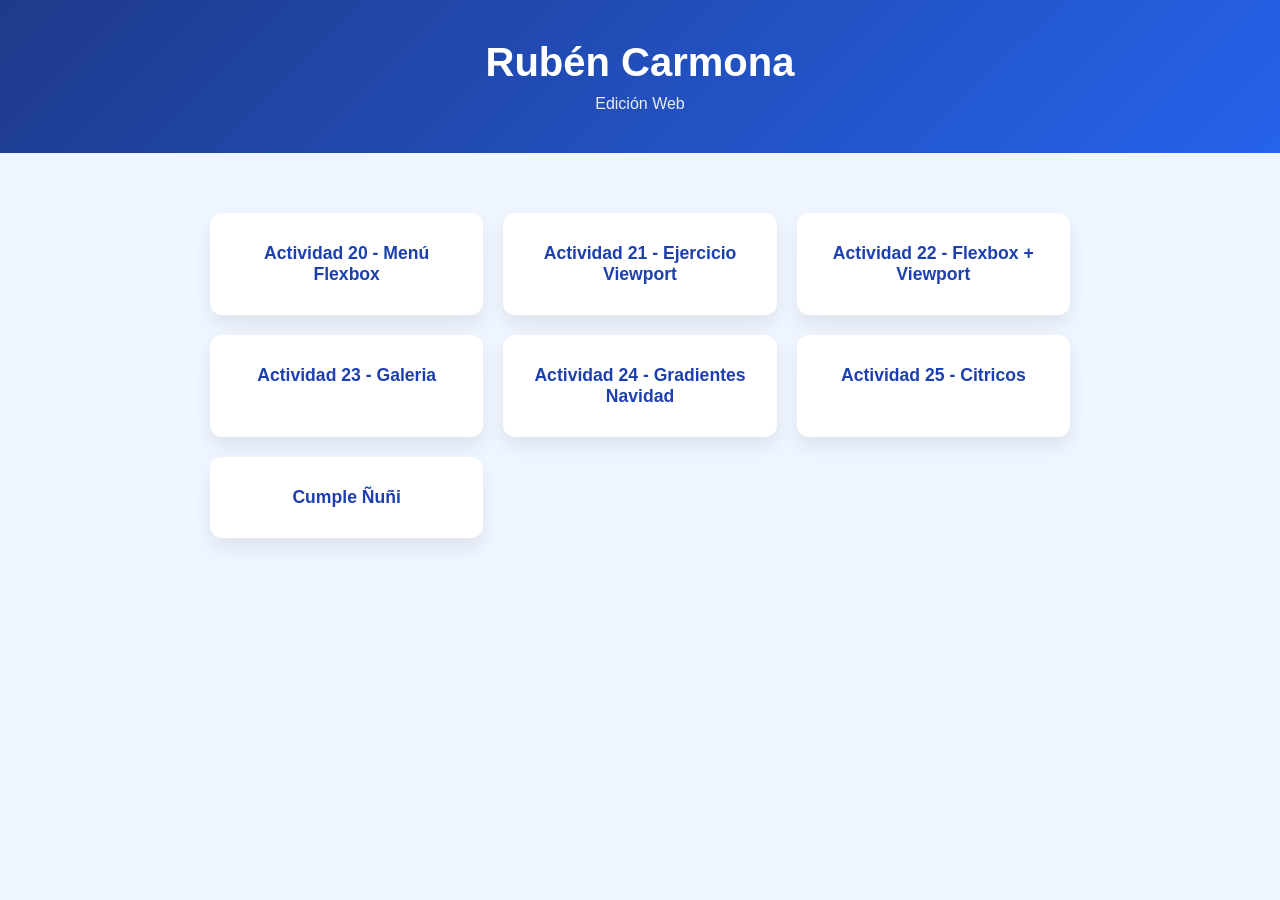
<file: index.html>
<!DOCTYPE html>
<html lang="es">
<head>
    <meta charset="UTF-8">
    <title>Índice Edición Web</title>
    <link rel="stylesheet" href="styles.css">
</head>
<body>

    <header>
        <h1>Rubén Carmona</h1>
        <p>Edición Web</p>
    </header>

    <main class="contenedor">

        <div class="actividad">
            <a href="ACT20_Rubén_Carmona/ACT20/index.html">Actividad 20 - Menú Flexbox</a>
        </div>

        <div class="actividad">
            <a href="ACT21_Rubén_Carmona/ACT21/index.html">Actividad 21 - Ejercicio Viewport</a>
        </div>

         <div class="actividad">
            <a href="ACT22_Rubén_Carmona/index.html">Actividad 22 - Flexbox + Viewport</a>
        </div>

        <div class="actividad">
            <a href="ACT23_Rubén_Carmona/ACT23/index.html">Actividad 23 - Galeria</a>
        </div>

        <div class="actividad">
            <a href="ACT24_Rubén_Carmona/ACT24/index.html">Actividad 24 - Gradientes Navidad</a>
        </div>

        <div class="actividad">
            <a href="ACT25_Rubén_Carmona/ACT25/index.html">Actividad 25 - Citricos</a>  
        </div>

        <div class="actividad">
            <a href="cum ñuñi/cum ñuñi/">Cumple Ñuñi</a>
        </div>
    </main>

</body>
</html>
</file>
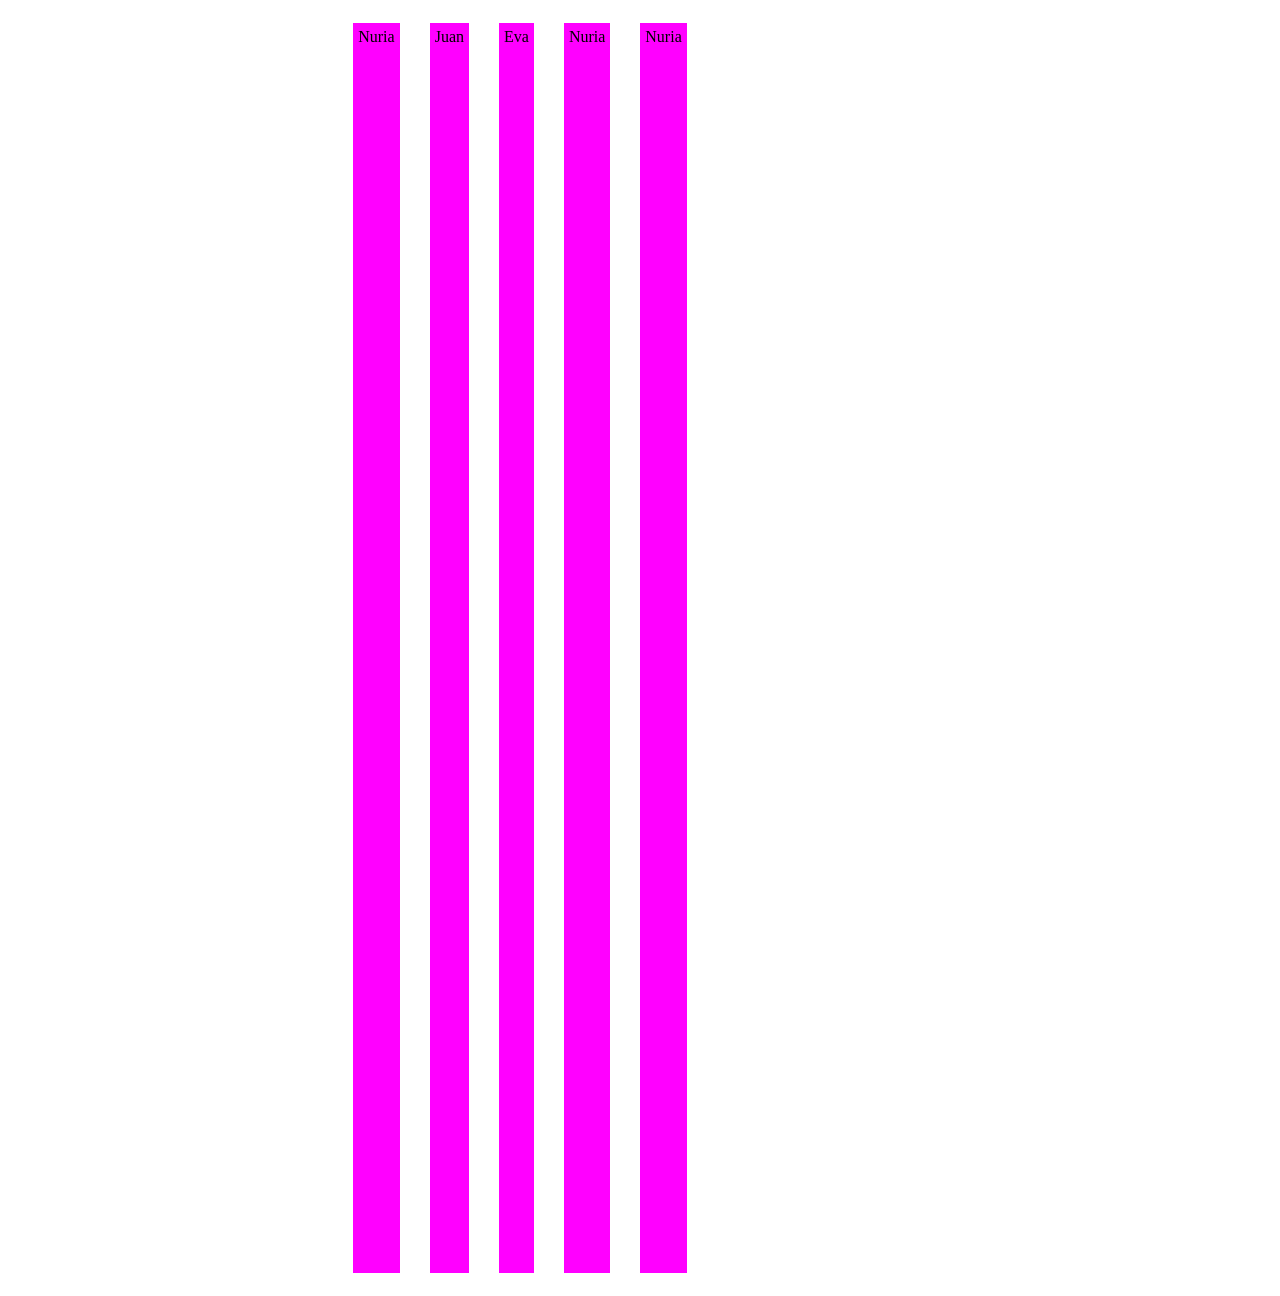
<file: ACT22_Rubén_Carmona/index.html>
<!DOCTYPE html>
<html lang="en">
<head>
    <meta charset="UTF-8">
    <meta name="viewport" content="width=device-width, initial-scale=1.0">
    <title>ACT22</title>
    <link rel="stylesheet" href="styles.css">
</head>
<body>
<div class="contenedor">
    <div class="nombre">Nuria</div>
    <div class="nombre">Juan</div>
    <div class="nombre">Eva</div>
    <div class="nombre">Nuria</div>
    <div class="nombre">Nuria</div>
</div>
</body>
</html>
</file>
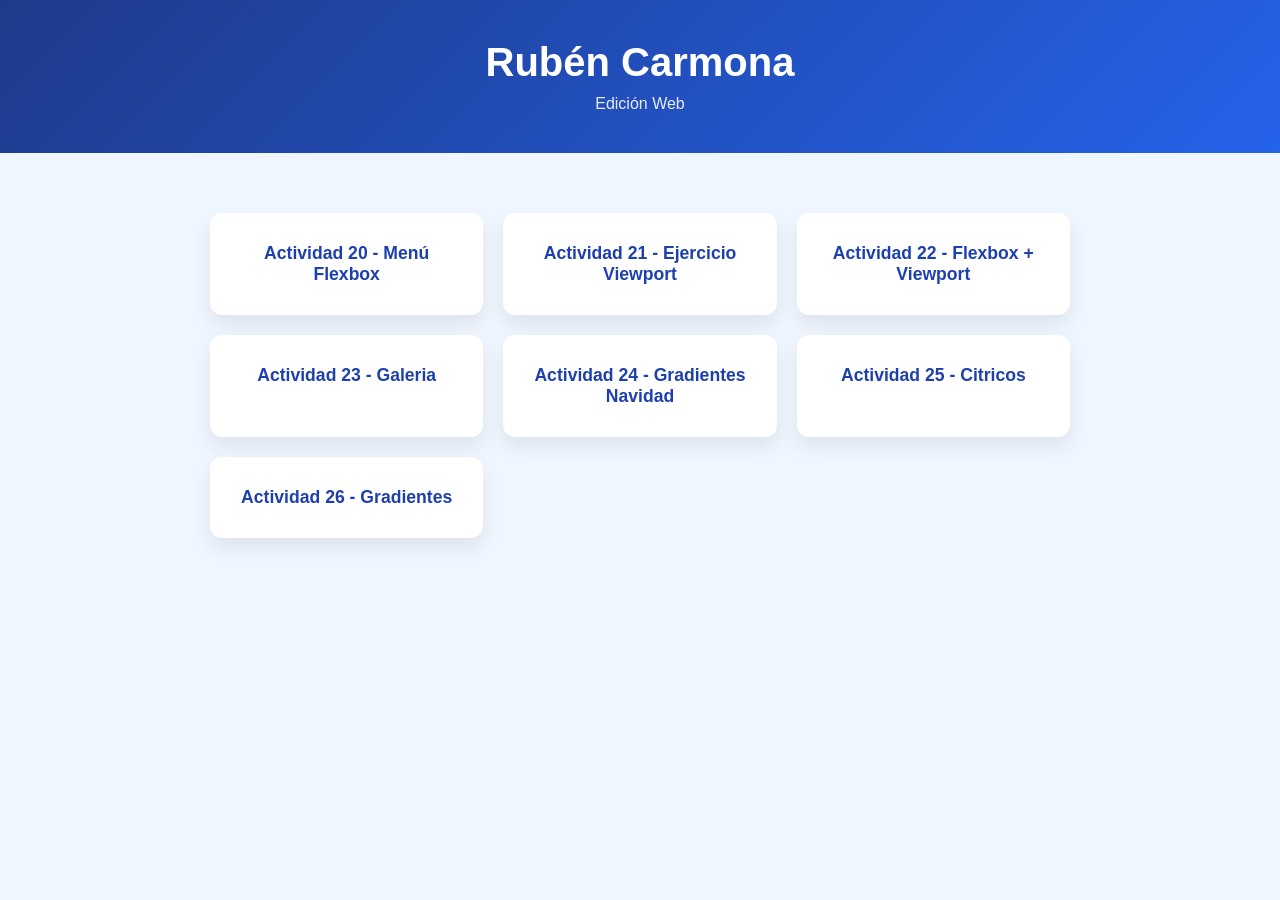
<file: TEMA4/index.html>
<!DOCTYPE html>
<html lang="en">
<head>
      <meta charset="UTF-8">
      <meta name="viewport" content="width=device-width, initial-scale=1.0">
      <title>Tema 4</title>
      <link rel="stylesheet" href="styles.css">
</head>
<body>
    <header>
        <h1>Rubén Carmona</h1>
        <p>Edición Web</p>
    </header>

    <main class="contenedor">
        <div class="actividad">
            <a href="ACT20_Rubén_Carmona/ACT20/index.html">Actividad 20 - Menú Flexbox</a>
        </div>

        <div class="actividad">
            <a href="ACT21_Rubén_Carmona/ACT21/index.html">Actividad 21 - Ejercicio Viewport</a>
        </div>

         <div class="actividad">
            <a href="ACT22_Rubén_Carmona/index.html">Actividad 22 - Flexbox + Viewport</a>
        </div>

        <div class="actividad">
            <a href="ACT23_Rubén_Carmona/ACT23/index.html">Actividad 23 - Galeria</a>
        </div>

        <div class="actividad">
            <a href="ACT24_Rubén_Carmona/ACT24/index.html">Actividad 24 - Gradientes Navidad</a>
        </div>

        <div class="actividad">
            <a href="ACT25_Rubén_Carmona/ACT25/index.html">Actividad 25 - Citricos</a>  
        </div>
        
        <div class="actividad">
            <a href="ACT26_Rubén_Carmona/ACT26/index.html">Actividad 26 - Gradientes</a>
        </div>
    </main>
</body>
</html>
</file>
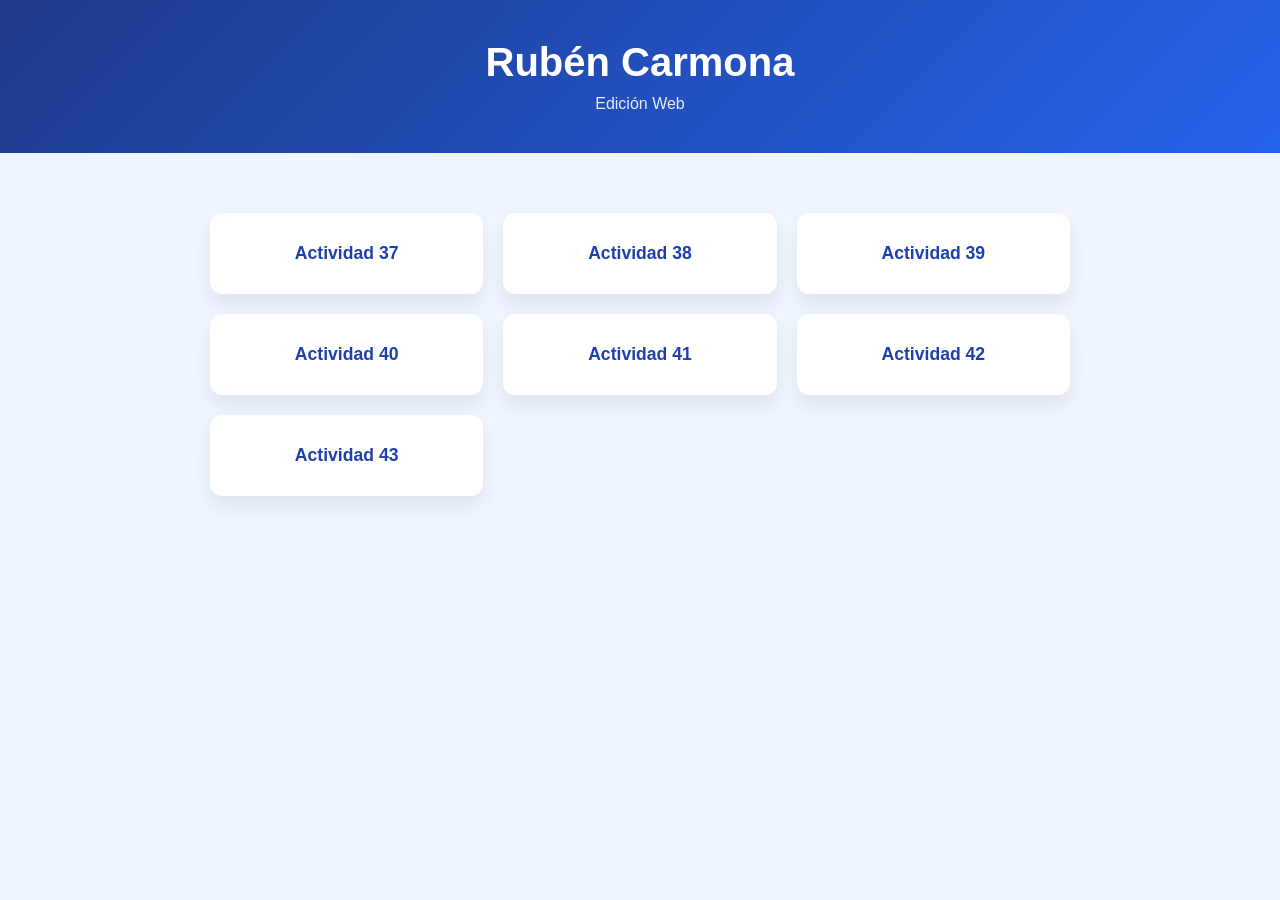
<file: TEMA5/index.html>
<!DOCTYPE html>
<html lang="en">
<head>
      <meta charset="UTF-8">
      <meta name="viewport" content="width=device-width, initial-scale=1.0">
      <title>Tema 5</title>
      <link rel="stylesheet" href="styles.css">
</head>
<body>
      
    <header>
        <h1>Rubén Carmona</h1>
        <p>Edición Web</p>
    </header>
    <main class="contenedor">

      <div class="actividad">
        <a href="ACT37/index.html">Actividad 37</a>
      </div>
      
      <div class="actividad">
        <a href="ACT38/index.html">Actividad 38</a>
      </div>

      <div class="actividad">
        <a href="ACT39/index.html">Actividad 39</a>   
      </div>
      
      <div class="actividad">
            <a href="ACT40/index.html">Actividad 40</a>
      </div>

      <div class="actividad">
        <a href="ACT41/index.html">Actividad 41</a>
      </div>

      <div class="actividad">
        <a href="ACT42/index.html">Actividad 42</a>
      </div>

      <div class="actividad">
        <a href="ACT43/index.html">Actividad 43</a>
      </div>

    </main>
</body>
</html>
</file>
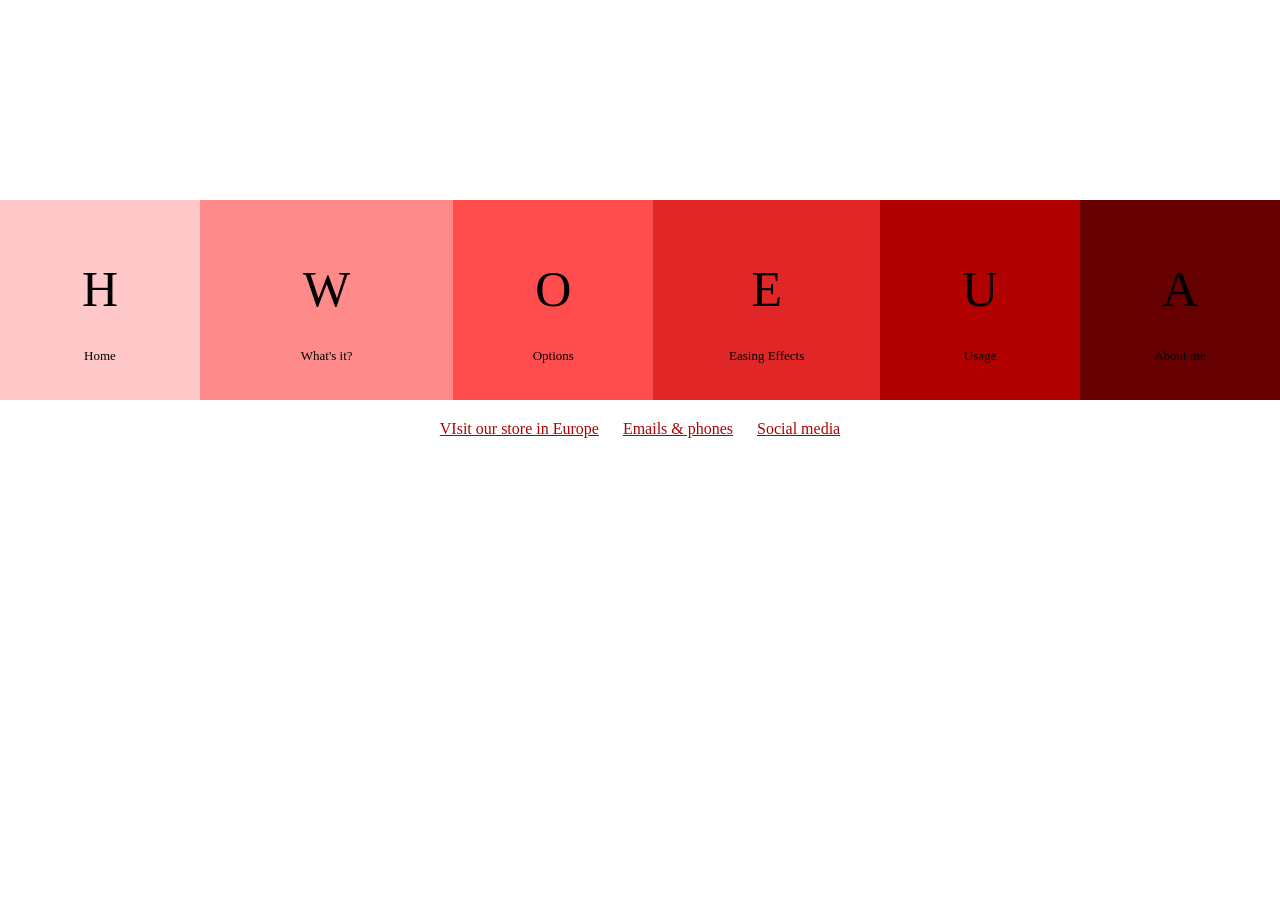
<file: ACT20_Rubén_Carmona/ACT20/index.html>
<!DOCTYPE html>
<html lang="en">
<head>
    <meta charset="UTF-8">
    <meta name="viewport" content="width=device-width, initial-scale=1.0">
    <title>Act20</title>
    <link rel="stylesheet" href="styles.css">
</head>
<body>
<div class="cajas">
    <div class="caja c1"><div class="Texto-grande">H <div class="Texto-pequeño">Home</div></div></div>
    <div class="caja c2"><div class="Texto-grande">W <div class="Texto-pequeño">What's it?</div></div></div>
    <div class="caja c3"><div class="Texto-grande">O <div class="Texto-pequeño">Options</div></div></div>
    <div class="caja c4"><div class="Texto-grande">E <div class="Texto-pequeño">Easing Effects</div></div></div>
    <div class="caja c5"><div class="Texto-grande">U <div class="Texto-pequeño">Usage</div></div></div>
    <div class="caja c6"><div class="Texto-grande">A <div class="Texto-pequeño">About me</div></div></div>
</div>
<div class="enlaces">
<div class="enlace"><a href="#">VIsit our store in Europe</a></div>
<div class="enlace"><a href="#">Emails & phones</a></div>
<div class="enlace"><a href="#">Social media</a></div>
</div>
</body>
</html>
</file>
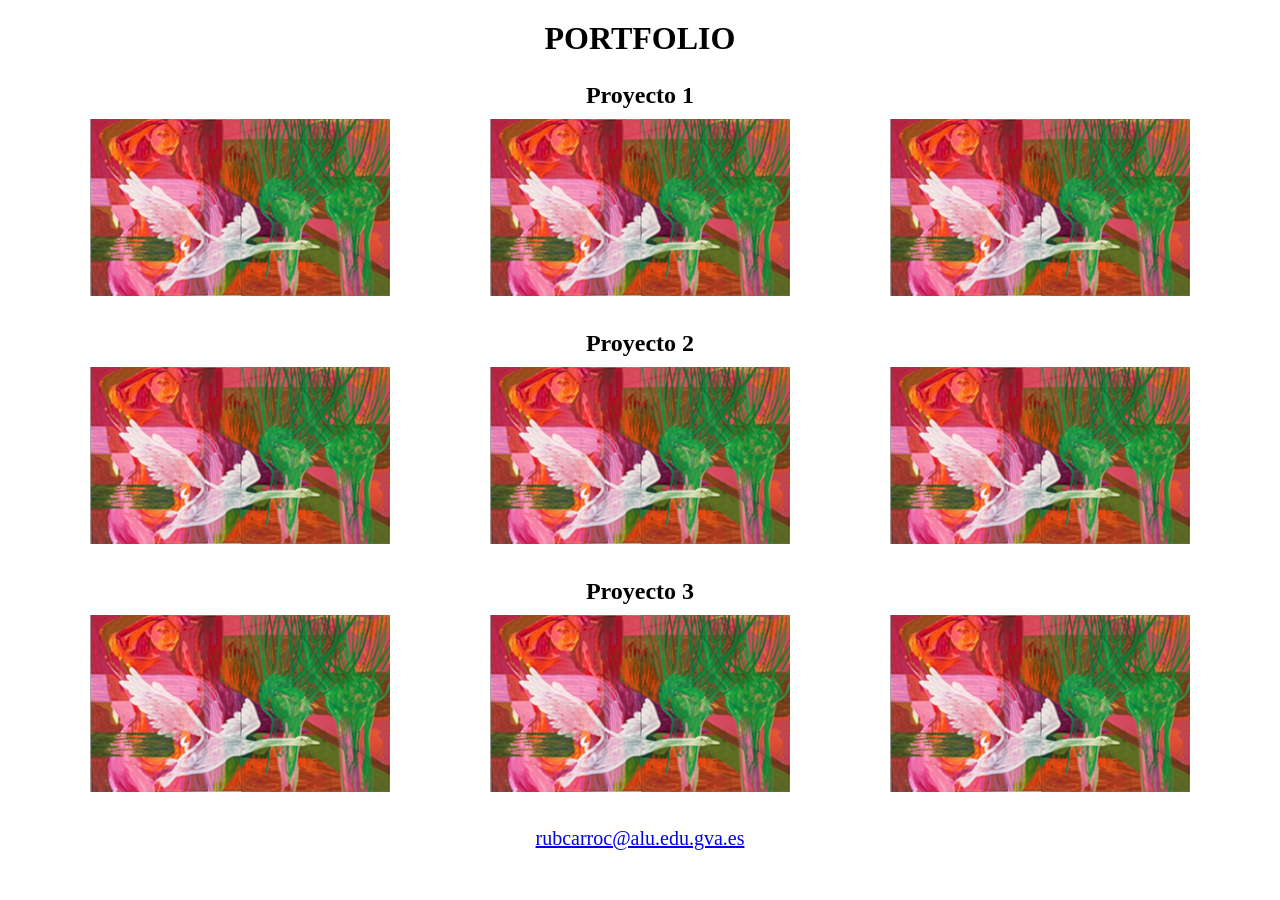
<file: ACT23_Rubén_Carmona/ACT23/index.html>
<!DOCTYPE html>
<html lang="es">
<head>
    <meta charset="UTF-8">
    <meta name="viewport" content="width=device-width, initial-scale=1.0">
    <title>Galería de imágenes</title>
    <link rel="stylesheet" href="styles.css">
</head>
<body>

    <h1>PORTFOLIO</h1>

    <!-- PROYECTO 1 -->
    <h2>Proyecto 1</h2>
    <section class="fila">
        <figure><img src="img/Captura de pantalla 2025-12-11 203710.png" alt=""></figure>
        <article><img src="img/Captura de pantalla 2025-12-11 203710.png" alt=""></article>
        <aside><img src="img/Captura de pantalla 2025-12-11 203710.png" alt=""></aside>
    </section>

    <!-- PROYECTO 2 -->
    <h2>Proyecto 2</h2>
    <section class="fila">
        <nav><img src="img/Captura de pantalla 2025-12-11 203710.png" alt=""></nav>
        <section><img src="img/Captura de pantalla 2025-12-11 203710.png" alt=""></section>
        <header><img src="img/Captura de pantalla 2025-12-11 203710.png" alt=""></header>
    </section>

    <!-- PROYECTO 3 -->
    <h2>Proyecto 3</h2>
    <section class="fila">
        <main><img src="img/Captura de pantalla 2025-12-11 203710.png" alt=""></main>
        <footer><img src="img/Captura de pantalla 2025-12-11 203710.png" alt=""></footer>
        <figure><img src="img/Captura de pantalla 2025-12-11 203710.png" alt=""></figure>
    </section>

    <footer><a href="#">rubcarroc@alu.edu.gva.es</a></footer>
</body>
</html>
</file>
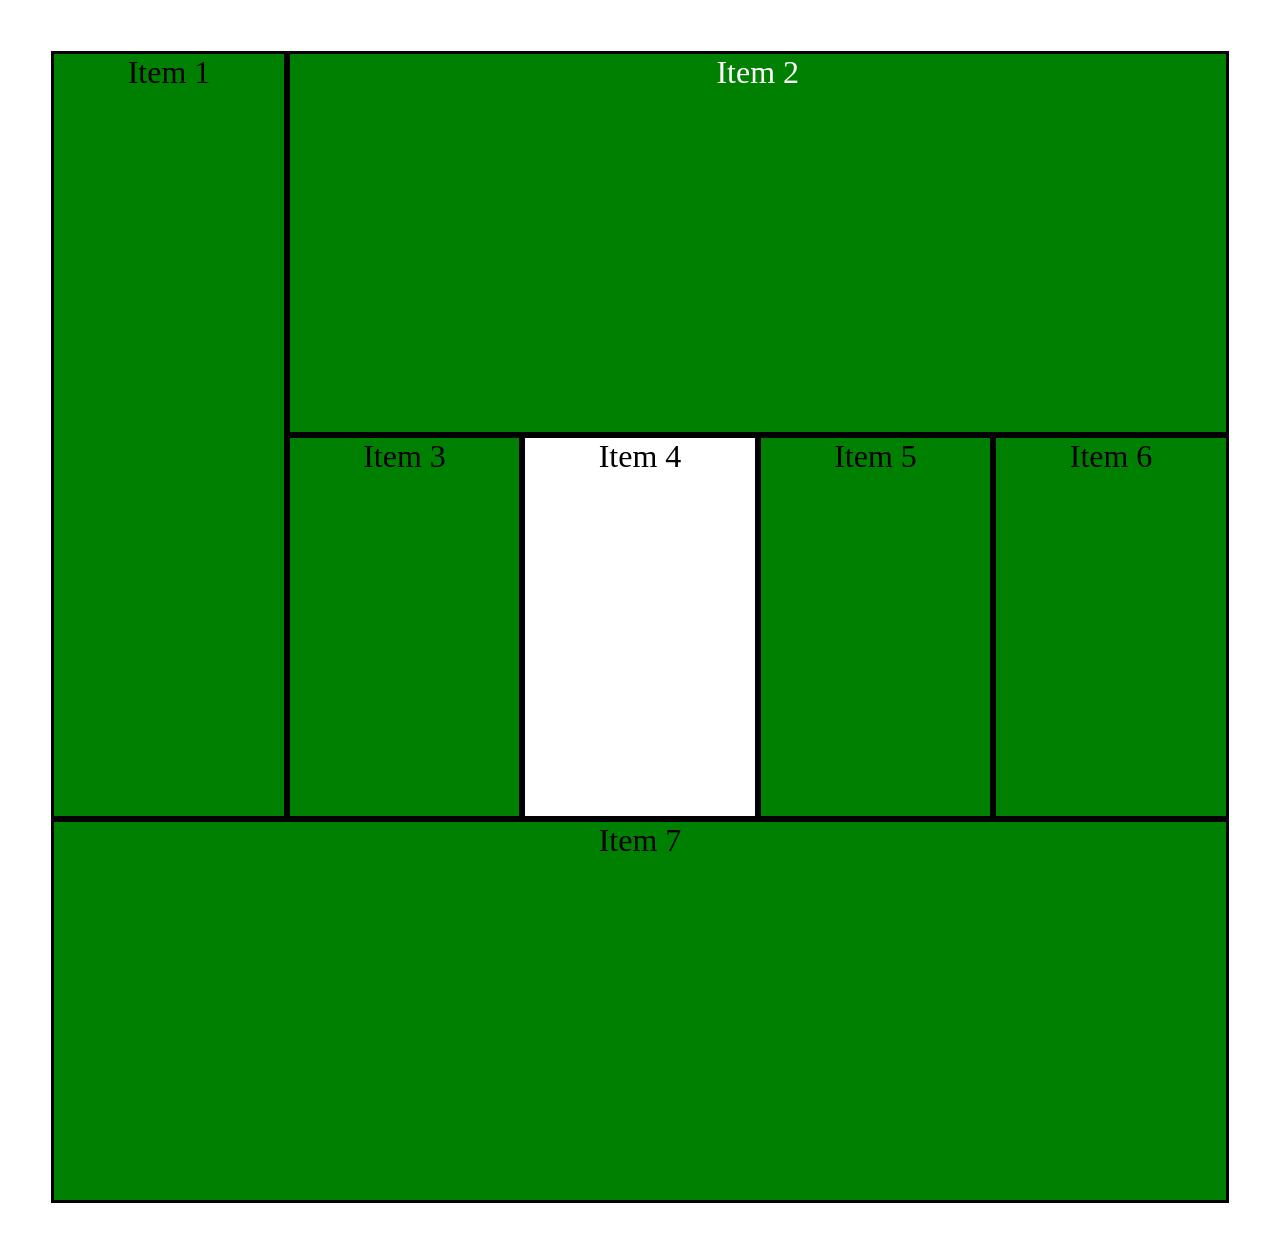
<file: TEMA5/ACT38/index.html>
<!DOCTYPE html>
<html lang="en">
<head>
      <meta charset="UTF-8">
      <meta name="viewport" content="width=device-width, initial-scale=1.0">
      <title>ACT38</title>
      <link rel="stylesheet" href="styles.css">
</head>
<body>
      <div class="cont">
            <div class="E1"><p>Item 1</p></div>
            <div class="E2"><p>Item 2</p></div>
            <div class="E3"><p>Item 3</p></div>
            <div class="E4"><p>Item 4</p></div>
            <div class="E5"><p>Item 5</p></div>
            <div class="E6"><p>Item 6</p></div>
            <div class="E7"><p>Item 7</p></div>
      </div>
</body>
</html>
</file>
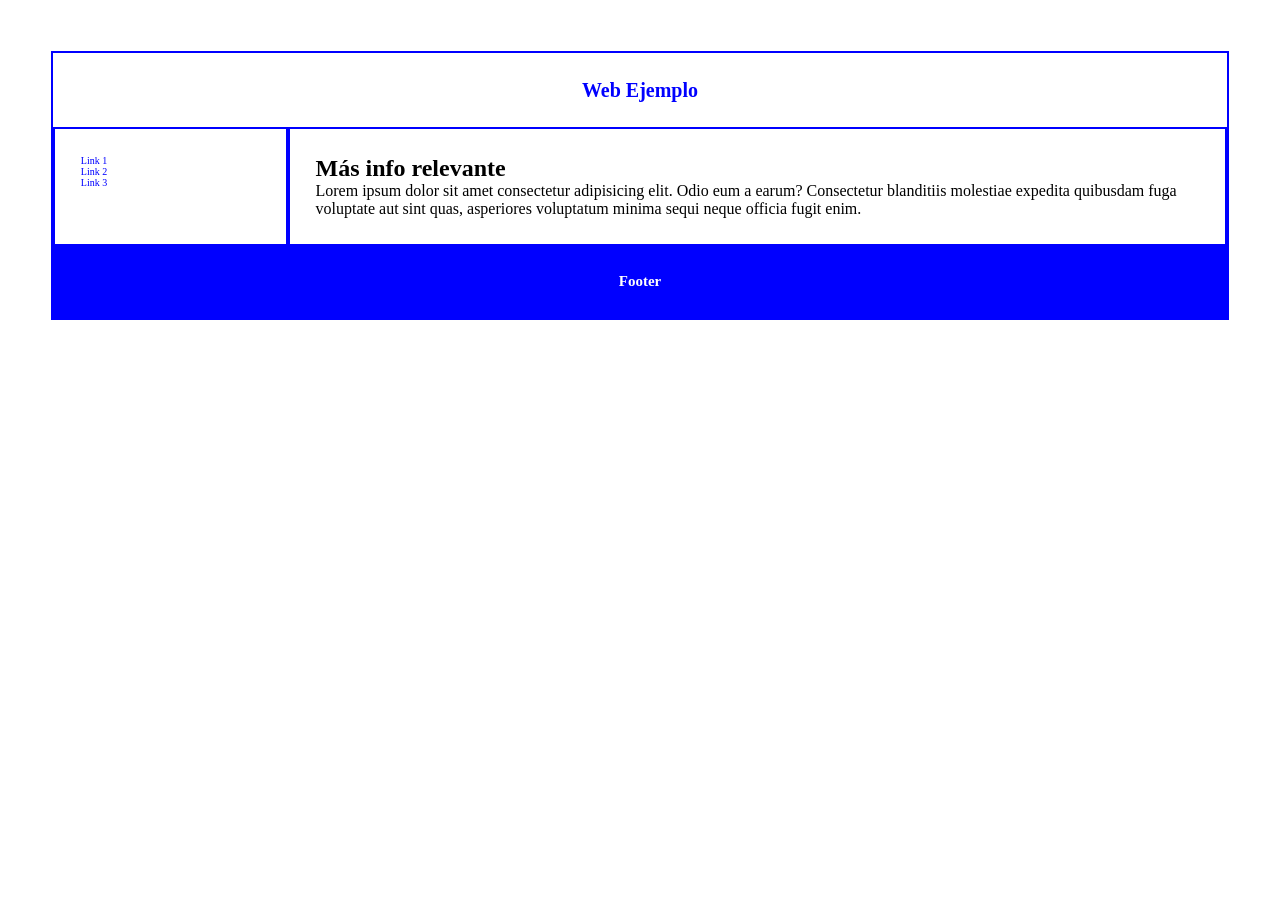
<file: TEMA5/ACT39/index.html>
<!DOCTYPE html>
<html lang="en">
<head>
      <meta charset="UTF-8">
      <meta name="viewport" content="width=device-width, initial-scale=1.0">
      <title>Document</title>
      <link rel="stylesheet" href="styles.css">
</head>
<body>
      <div class="padre">
            <header><h1>Web Ejemplo</h1></header>
            <nav>
                  <ul>
                        <li>Link 1</li>
                        <li>Link 2</li>
                        <li>Link 3</li>
                  </ul>
            </nav>
            <section>
                  <h1>Más info relevante</h1>
                  <p>Lorem ipsum dolor sit amet consectetur adipisicing elit. Odio eum a earum? Consectetur blanditiis molestiae expedita quibusdam fuga voluptate 
                        aut sint quas, asperiores voluptatum minima sequi neque officia fugit enim.</p>
            </section>
            <footer><h2>Footer</h2></footer>
      </div>
</body>
</html>
</file>
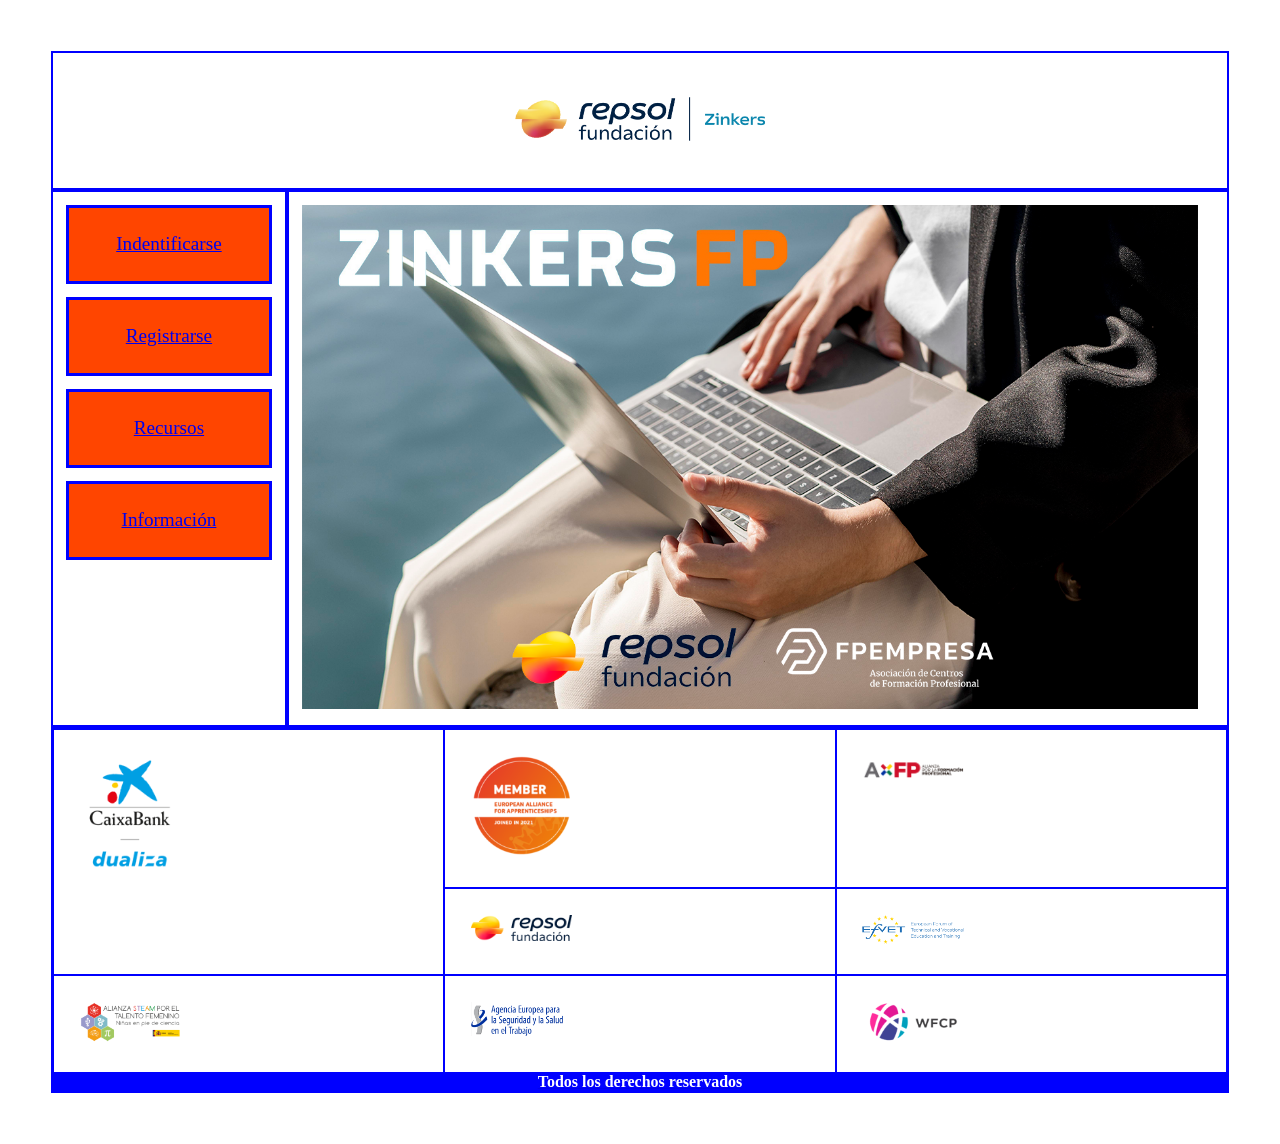
<file: TEMA5/ACT40/index.html>
<!DOCTYPE html>
<html lang="en">
<head>
      <meta charset="UTF-8">
      <meta name="viewport" content="width=device-width, initial-scale=1.0">
      <title>ACT40</title>
      <link rel="stylesheet" href="styles.css">
</head>
<body>
    <div class="caja-pagina">
        <header class="barra-superior">
            <a href="#"><img class="imagen-logo" src="img/logo_ES-Thinkers.png" alt="repsol"></a>
        </header>
    
        <nav class="menu-principal">
            <ul class="lista-enlaces">
                <li class="elemento-enlace"><a href="#">Indentificarse</a></li>
                <li class="elemento-enlace"><a href="#">Registrarse</a></li>
                <li class="elemento-enlace"><a href="#">Recursos</a></li>
                <li class="elemento-enlace"><a href="#">Información</a></li>
            </ul>
        </nav>

        <main class="cartel">
            <a href="#"><img class="imagen-cartel" src="img/banner.png" alt="banner"></a>
        </main>

        <footer class="caja-inferior">
            <div class="caja-logo logo-1"><a href="#"><img src="img/logo-1.png" alt="1"></a></div>
            <div class="caja-logo logo-2"><a href="#"><img src="img/logo-2.png" alt="2"></a></div>
            <div class="caja-logo logo-3"><a href="#"><img src="img/logo-3.png" alt="3"></a></div>
            <div class="caja-logo logo-4"><a href="#"><img src="img/logo-4.png" alt="4"></a></div>
            <div class="caja-logo logo-5"><a href="#"><img src="img/logo-5.png" alt="5"></a></div>
            <div class="caja-logo logo-6"><a href="#"><img src="img/logo-6.png" alt="6"></a></div>
            <div class="caja-logo logo-7"><a href="#"><img src="img/logo-7.png" alt="7"></a></div>
            <div class="caja-logo logo-8"><a href="#"><img src="img/logo-8.png" alt="8"></a></div>
            <div class="texto-inferior"><a href="#"><h4>Todos los derechos reservados</h4></a></div>
        </footer>
    </div>
</body>
</html>
</file>
<file: styles.css>
* {
    margin: 0;
    padding: 0;
    box-sizing: border-box;
    font-family: Arial, Helvetica, sans-serif;
}

body {
    background-color: #f0f6ff;
    color: #0a2540;
}

header {
    background: linear-gradient(135deg, #1e3a8a, #2563eb);
    color: white;
    text-align: center;
    padding: 40px 20px;
}

header h1 {
    font-size: 2.5rem;
}

header p {
    margin-top: 10px;
    opacity: 0.9;
}

.contenedor {
    max-width: 900px;
    margin: 40px auto;
    padding: 20px;
    display: grid;
    grid-template-columns: repeat(auto-fit, minmax(250px, 1fr));
    gap: 20px;
}

.actividad {
    background: white;
    border-radius: 12px;
    box-shadow: 0 10px 20px rgba(0,0,0,0.08);
    transition: transform 0.2s ease, box-shadow 0.2s ease;
}

.actividad:hover {
    transform: translateY(-5px);
    box-shadow: 0 15px 30px rgba(0,0,0,0.12);
}

.actividad a {
    display: block;
    padding: 30px;
    text-decoration: none;
    color: #1e40af;
    font-weight: bold;
    font-size: 1.1rem;
    text-align: center;
}
</file>
<file: ACT22_Rubén_Carmona/styles.css>
.contenedor{
    display: flex;
    width: 80vw;
    height: 100vw;
    justify-content: center;
}
.nombre{
    background-color: magenta;
    padding: 5px;
    margin: 15px;
}
</file>
<file: TEMA4/styles.css>
* {
    margin: 0;
    padding: 0;
    box-sizing: border-box;
    font-family: Arial, Helvetica, sans-serif;
}

body {
    background-color: #f0f6ff;
    color: #0a2540;
}

header {
    background: linear-gradient(135deg, #1e3a8a, #2563eb);
    color: white;
    text-align: center;
    padding: 40px 20px;
}

header h1 {
    font-size: 2.5rem;
}

header p {
    margin-top: 10px;
    opacity: 0.9;
}

.contenedor {
    max-width: 900px;
    margin: 40px auto;
    padding: 20px;
    display: grid;
    grid-template-columns: repeat(auto-fit, minmax(250px, 1fr));
    gap: 20px;
}

.actividad {
    background: white;
    border-radius: 12px;
    box-shadow: 0 10px 20px rgba(0,0,0,0.08);
    transition: transform 0.2s ease, box-shadow 0.2s ease;
}

.actividad:hover {
    transform: translateY(-5px);
    box-shadow: 0 15px 30px rgba(0,0,0,0.12);
}

.actividad a {
    display: block;
    padding: 30px;
    text-decoration: none;
    color: #1e40af;
    font-weight: bold;
    font-size: 1.1rem;
    text-align: center;
}
</file>
<file: TEMA5/styles.css>
* {
    margin: 0;
    padding: 0;
    box-sizing: border-box;
    font-family: Arial, Helvetica, sans-serif;
}

body {
    background-color: #f0f6ff;
    color: #0a2540;
}

header {
    background: linear-gradient(135deg, #1e3a8a, #2563eb);
    color: white;
    text-align: center;
    padding: 40px 20px;
}

header h1 {
    font-size: 2.5rem;
}

header p {
    margin-top: 10px;
    opacity: 0.9;
}

.contenedor {
    max-width: 900px;
    margin: 40px auto;
    padding: 20px;
    display: grid;
    grid-template-columns: repeat(auto-fit, minmax(250px, 1fr));
    gap: 20px;
}

.actividad {
    background: white;
    border-radius: 12px;
    box-shadow: 0 10px 20px rgba(0,0,0,0.08);
    transition: transform 0.2s ease, box-shadow 0.2s ease;
}

.actividad:hover {
    transform: translateY(-5px);
    box-shadow: 0 15px 30px rgba(0,0,0,0.12);
}

.actividad a {
    display: block;
    padding: 30px;
    text-decoration: none;
    color: #1e40af;
    font-weight: bold;
    font-size: 1.1rem;
    text-align: center;
}
</file>
<file: ACT20_Rubén_Carmona/ACT20/styles.css>
*{
    margin: 0;
    padding: 0;
    font-family: serif;
    box-sizing: border-box;
}
.cajas{
    display: flex;
    flex-direction: row;
    margin-top: 200px;
    justify-content: center;
}
p{
    margin-top: 90px;
}
.caja{
    width: 200px;
    height: 200px;
    text-align: center;
}
.enlaces{
        text-align: center;
        margin-top: 20px;
}
.enlace{
    display: inline;
    margin-left: 10px;
    margin-right: 10px;
}
a:link{
    color: #B00000;
}
a:hover{
    color: #FF8A8A;
}
a:visited{
    color: black;
}
.Texto-grande{
    margin-top: 60px;
    font-size: 50px;
}
.Texto-pequeño{
    font-size: small;
    margin-top: 30px;
}
.c1{
    background-color: #FFC8C8;
}
.c2{
    background-color: #FF8A8A;
    flex-grow: 2;
}
.c3{
    background-color: #FF4D4D;
    flex-shrink: 15;
}
.c4{
    background-color: #E02626;
    flex-grow: 1;
}
.c5{
    background-color: #B00000;
}
.c6{
    background-color: #660000;
}
</file>
<file: ACT23_Rubén_Carmona/ACT23/styles.css>
* {
    margin: 0;
    padding: 0;
    box-sizing: border-box;
    font-family: Georgia, 'Times New Roman', Times, serif;
}

h1 {
    text-align: center;
    margin: 20px 0;
}

h2 {
    text-align: center;
    margin: 25px 0 10px;
    font-size: 24px;
}

.fila {
    display: flex;
    justify-content: center;
    margin-bottom: 30px;
}


.fila > * {
    width: 300px;
    margin-left: 50px;
    margin-right: 50px;
}

img {
    width: 100%;
    transition: 0.3s;
}

img:hover {
    filter: blur(4px);
}

footer{
    text-align: center;
    font-size: 20px;
}
</file>
<file: TEMA5/ACT38/styles.css>
*{
      margin: 0;
      padding: 0;
      box-sizing: border-box;
}
p{
      font-size: 2em;
      text-align: center;
}
.cont{
      margin: 4vw;
      display: grid;
      grid-template-columns: auto auto auto auto;
      grid-template-rows: 30vw 30vw 30vw ;
      background-color: green;
}
.cont div{
      border: 3px solid black;
}
.E1{
      grid-row: 1 / 3;
}
.E2{
      grid-column: 2 / 6;
      color: white;
}
.E3{
      grid-column: 2 / 2;
      grid-row: 2 / 2;
}
.E4{
      grid-column: 3 / 3;
      grid-row: 2 / 2;
      background-color: white;
}
.E5{
      grid-column: 4 / 4;
      grid-row: 2 / 2;
}
.E6{
      grid-column: 5 / 5;
      grid-row: 2 / 2;
}
.E7{
      grid-column: 1 / 6;
}
</file>
<file: TEMA5/ACT39/styles.css>
*{
      margin: 0;
      padding: 0;
      box-sizing: border-box;
}
.padre{
      display: grid;
      grid-template-columns: 20% 80%;
      grid-template-areas: "header header" "nav section" "footer footer";
      margin: 4vw;
      border: 2px solid blue;
}
header{
      grid-area: header;
      text-align: center;
      color: blue;
      font-size: 10px;
      padding: 2vw;
}
li{
      list-style: none;
      cursor: pointer;
}
nav{
      border: 2px solid blue;
      grid-area: nav;
      color: blue;
      font-size: 10px;
      padding: 2vw;
}
section{
      border: 2px solid blue;
      grid-area: section;
      padding: 2vw;
}
footer{
      border: 2px solid blue;
      background-color: blue;
      grid-area: footer;
      text-align: center;
      color: white;
      font-size: 10px;
      padding: 2vw;
}
</file>
<file: TEMA5/ACT40/styles.css>
*{
      margin: 0;
      padding: 0;
      box-sizing: border-box;
}
.caja-pagina{
    margin: 4vw;
    display: grid;
    grid-template-columns: 20% 80%;
    grid-template-areas: "header header" "nav main" "footer footer";
}
.caja-pagina header,
.caja-pagina nav,
.caja-pagina main,
.caja-pagina footer{
    border: solid 2px blue;
}

.barra-superior{
    grid-area: header;
    text-align: center;
}
.imagen-logo{
    width: 20vw;
    margin: 3vw;
}

.menu-principal{
    grid-area: nav;
}
.elemento-enlace{
    list-style: none;
    border: solid 0.25vw blue;
    padding: 2vw;
    margin: 1vw;
    display: flex;
    justify-content: center;
    background-color: orangered;
    font-size: 1.5vw;
}

.cartel{
    grid-area: main;
    padding: 1vw;
}
.imagen-cartel{
    width: 70vw;
}

.caja-inferior{
    grid-area: footer;
    display: grid;
    grid-template-columns: auto auto auto;
    grid-template-rows: auto auto auto auto;
}
.caja-inferior .caja-logo{
    border: solid 0.15vw blue;
    padding: 2vw;
}
.caja-inferior a img{
    width: 30%;
}
.logo-1{
    grid-row: 1/3;
}
.texto-inferior{
    grid-column: 1/4;
    background-color: blue;
}
.texto-inferior h4{
    color: white;
    text-align: center;
}
</file>
